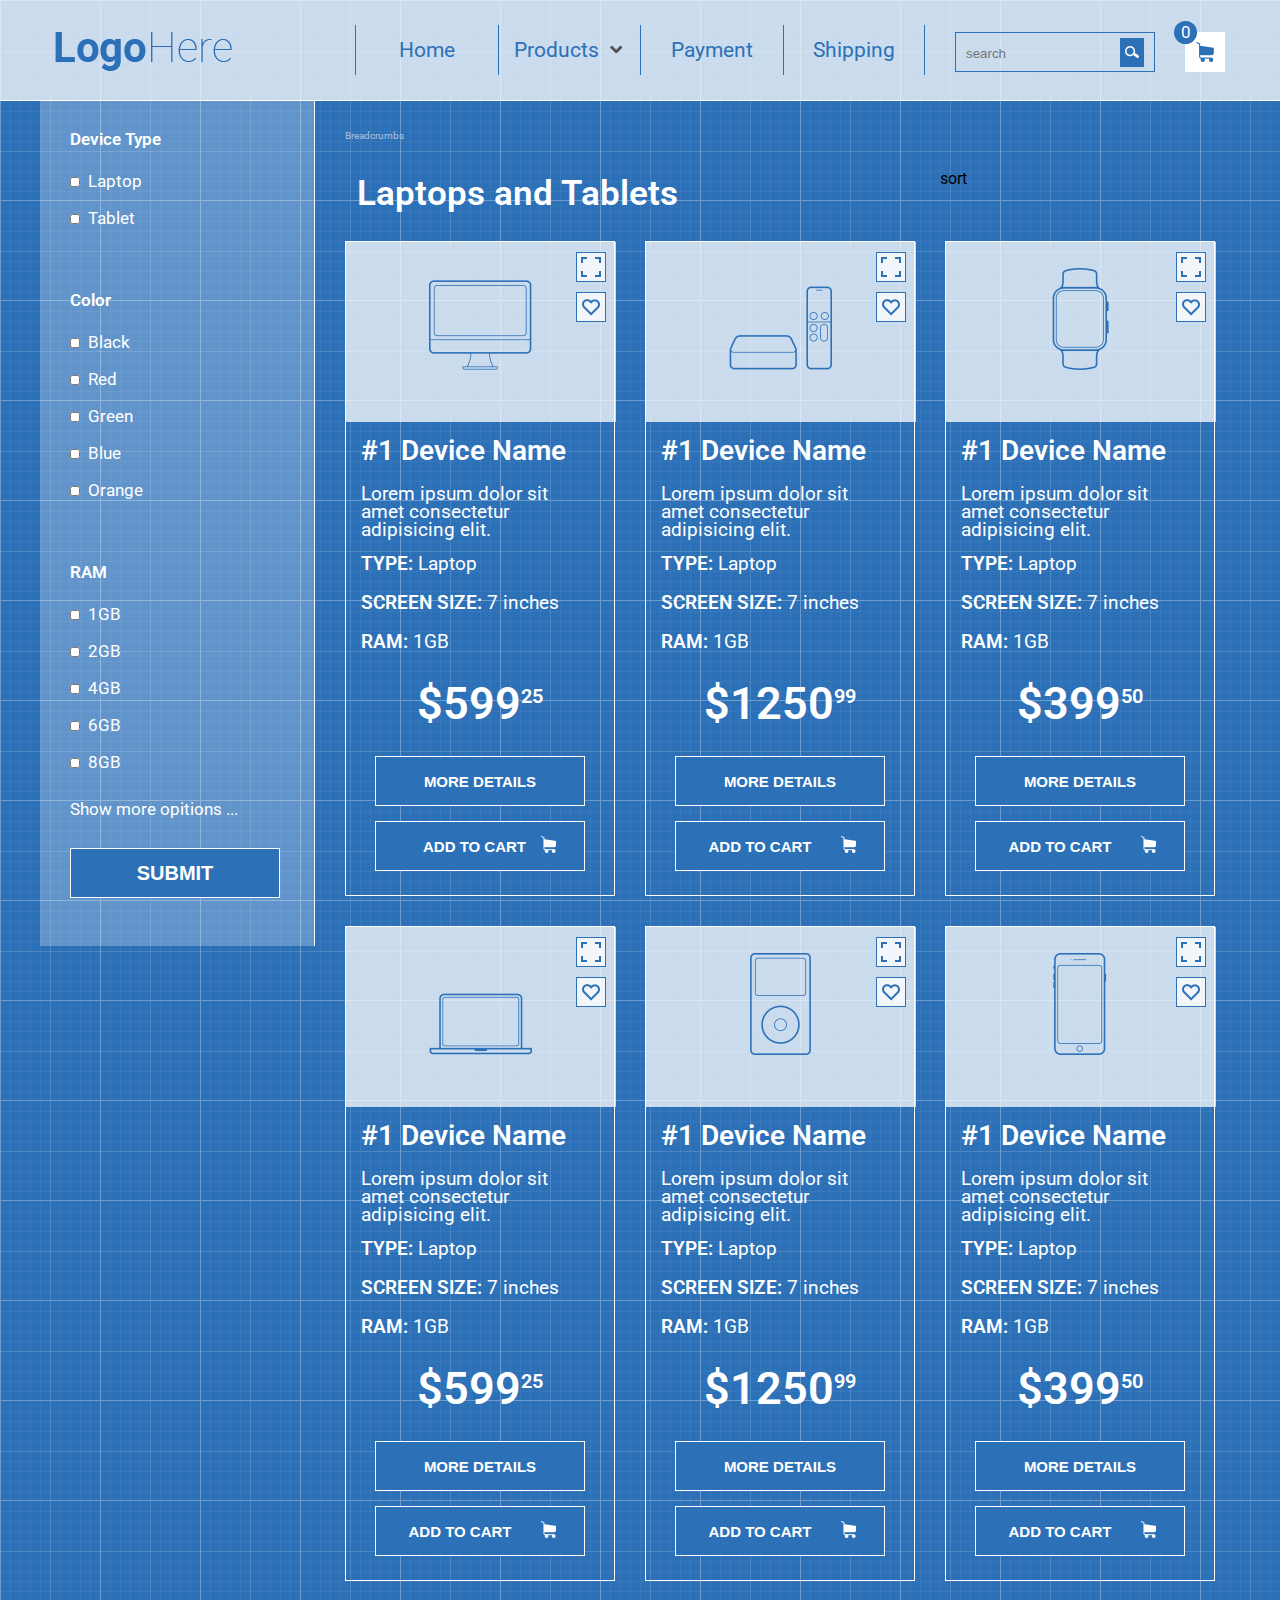
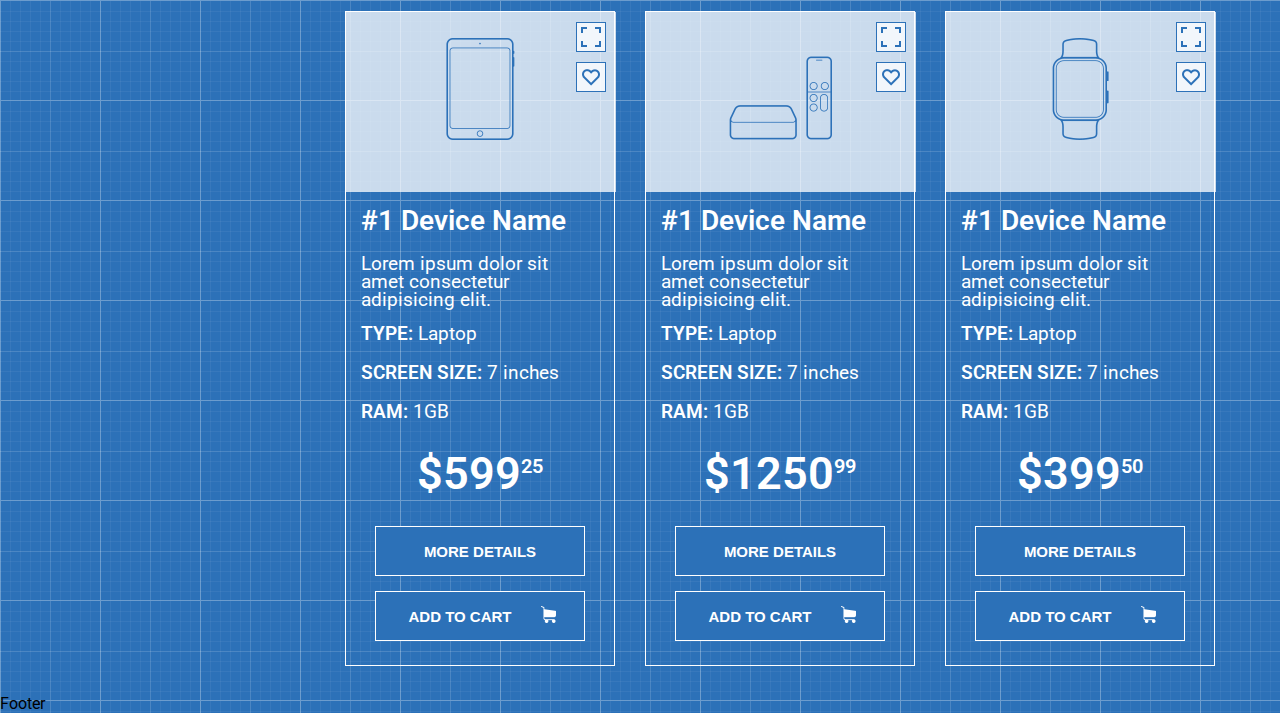
<file: shop-project/index.html>
<!DOCTYPE html>
<html lang="en">
  <head>
    <meta charset="UTF-8" />
    <meta name="viewport" content="width=device-width, initial-scale=1.0" />
    <title>Shop-project</title>
    <link rel="stylesheet" href="reset.css" />
    <link rel="stylesheet" href="style.css" />
    <link
      href="https://fonts.googleapis.com/css2?family=Roboto:wght@300;700&display=swap"
      rel="stylesheet"
    />
  </head>
  <body>
    <header class="header">
      <div class="container">
        <div class="row">
          <div class="col-md-3">
            <div class="logo">
              <a href="">
                <img src="img/icon (3).png" alt="" />
              </a>
            </div>
          </div>
          <div class="col-md-6">
            <nav>
              <ul class="menu">
                <li><a href="#">Home </a></li>
                <li>
                  <a href="#"
                    >Products
                    <span class="arrow"
                      ><img
                        src="img/iconfinder_arrow-down-01_186411.png"
                        alt=""
                    /></span>
                  </a>
                  <ul class="sub-menu-list">
                    <li>
                      <a href="#" class="sub-menu-link">Lorem ipsum dolor</a>
                    </li>
                    <li><a href="#" class="sub-menu-link">Sit amet</a></li>
                    <li>
                      <a href="#" class="sub-menu-link"
                        >Consectetur adipisicing</a
                      >
                    </li>
                    <li>
                      <a href="#" class="sub-menu-link">Tempor incididunt</a>
                    </li>
                    <li>
                      <a href="#" class="sub-menu-link">Dolore magna aliqua</a>
                    </li>
                    <li>
                      <a href="#" class="sub-menu-link"
                        >Ut enim ad minim veniam</a
                      >
                    </li>
                    <li><a href="#" class="sub-menu-link">Quis nostrud</a></li>
                  </ul>
                </li>
                <li><a href="#">Payment </a></li>
                <li><a href="#">Shipping </a></li>
              </ul>
            </nav>
          </div>
          <div class="col-md-3">
            <div class="form">
              <form action="">
                <input type="search" placeholder="search" />
                <a href="#" class="icon_4p"
                  ><img src="img/icon (4).png" alt=""
                /></a>
              </form>
            </div>
            <div class="basket"><span class="number">0</span></div>
          </div>
        </div>
      </div>
    </header>
    <main class="main">
      <div class="container">
        <div class="row">
          <div class="col-md-3-main">
            <div class="device">
              <h4 class="h-4-main">Device Type</h4>
              <ul class="main-ul">
                <li>
                  <input type="checkbox" id="check1" class="main-check" />
                  <label for="check1">Laptop</label>
                </li>
                <li>
                  <input type="checkbox" id="check2" class="main-check" />
                  <label for="check2">Tablet</label>
                </li>
              </ul>
              <h4 class="h-4-main-m">Color</h4>
              <ul class="main-ul">
                <li>
                  <input type="checkbox" id="check3" class="main-check" />
                  <label for="check3">Black</label>
                </li>
                <li>
                  <input type="checkbox" id="check4" class="main-check" />
                  <label for="check4">Red</label>
                </li>
                <li>
                  <input type="checkbox" id="check5" class="main-check" />
                  <label for="check5">Green</label>
                </li>
                <li>
                  <input type="checkbox" id="check6" class="main-check" />
                  <label for="check6">Blue</label>
                </li>
                <li>
                  <input type="checkbox" id="check7" class="main-check" />
                  <label for="check7">Orange</label>
                </li>
              </ul>
              <h4 class="h-4-main-m">RAM</h4>
              <ul class="main-ul">
                <li>
                  <input type="checkbox" id="check8" class="main-check" />
                  <label for="check8">1GB</label>
                </li>
                <li>
                  <input type="checkbox" id="check9" class="main-check" />
                  <label for="check9">2GB</label>
                </li>
                <li>
                  <input type="checkbox" id="check10" class="main-check" />
                  <label for="check10">4GB</label>
                </li>
                <li>
                  <input type="checkbox" id="check11" class="main-check" />
                  <label for="check11">6GB</label>
                </li>
                <li>
                  <input type="checkbox" id="check12" class="main-check" />
                  <label for="check12">8GB</label>
                </li>
              </ul>
              <p class="main-p">Show more opitions ...</p>
              <form class="main-form" action="">
                <input type="submit" value="SUBMIT" class="main-sub" />
              </form>
            </div>
          </div>
          <div class="col-md-9-main">
            <div class="row">
              <div class="col-md-12">Breadcrumbs</div>
            </div>
            <div class="row">
              <div class="col-md-8">
                <h2 class="h2-main">Laptops and Tablets</h2>
              </div>
              <div class="col-md-4">
                sort
              </div>
            </div>
            <div class="row product-container">
              <div class="col-md-4">
                <div class="prodact">
                  <div class="prodact-img">
                    <img src="img/icon-menu(1).png" alt="" />
                    <div class="light-box"></div>
                    <div class="like-box"></div>
                  </div>
                  <div class="product-body">
                    <h3 class="h3-main">#1 Device Name</h3>
                    <div class="product-descriptoin">
                      Lorem ipsum dolor sit <br />
                      amet consectetur<br />
                      adipisicing elit.
                    </div>
                    <div class="product-ficture">
                      <p class="main-p-2">
                        <span class="main-span">TYPE:</span> Laptop
                      </p>
                      <p class="main-p-2">
                        <span class="main-span">SCREEN SIZE:</span> 7 inches
                      </p>
                      <p class="main-p-2">
                        <span class="main-span">RAM:</span> 1GB
                      </p>
                    </div>
                    <div class="product-price">
                      <p class="main-p-3">$599<sup class="sup-main">25</sup></p>
                    </div>
                    <div class="btn">
                      <button class="btn-more-details">MORE DETAILS</button>
                      <button class="btn-add-to-cart">
                        <span class="add-to-cart">ADD TO CART</span>
                        <div class="img-cart"></div>
                      </button>
                    </div>
                  </div>
                </div>
              </div>
              <div class="col-md-4">
                <div class="prodact">
                  <div class="prodact-img">
                    <img src="img/icon-menu(2).png" alt="" />
                    <div class="light-box"></div>
                    <div class="like-box"></div>
                  </div>
                  <div class="product-body">
                    <h3 class="h3-main">#1 Device Name</h3>
                    <div class="product-descriptoin">
                      Lorem ipsum dolor sit <br />
                      amet consectetur<br />
                      adipisicing elit.
                    </div>
                    <div class="product-ficture">
                      <p class="main-p-2">
                        <span class="main-span">TYPE:</span> Laptop
                      </p>
                      <p class="main-p-2">
                        <span class="main-span">SCREEN SIZE:</span> 7 inches
                      </p>
                      <p class="main-p-2">
                        <span class="main-span">RAM:</span> 1GB
                      </p>
                    </div>
                    <div class="product-price">
                      <p class="main-p-3">
                        $1250<sup class="sup-main">99</sup>
                      </p>
                    </div>
                    <div class="btn">
                      <button class="btn-more-details">MORE DETAILS</button>
                      <button class="btn-add-to-cart">
                        ADD TO CART
                        <div class="img-cart"></div>
                      </button>
                    </div>
                  </div>
                </div>
              </div>
              <div class="col-md-4">
                <div class="prodact">
                  <div class="prodact-img">
                    <img src="img/icon-menu(3).png" alt="" />
                    <div class="light-box"></div>
                    <div class="like-box"></div>
                  </div>
                  <div class="product-body">
                    <h3 class="h3-main">#1 Device Name</h3>
                    <div class="product-descriptoin">
                      Lorem ipsum dolor sit <br />
                      amet consectetur<br />
                      adipisicing elit.
                    </div>
                    <div class="product-ficture">
                      <p class="main-p-2">
                        <span class="main-span">TYPE:</span> Laptop
                      </p>
                      <p class="main-p-2">
                        <span class="main-span">SCREEN SIZE:</span> 7 inches
                      </p>
                      <p class="main-p-2">
                        <span class="main-span">RAM:</span> 1GB
                      </p>
                    </div>
                    <div class="product-price">
                      <p class="main-p-3">$399<sup class="sup-main">50</sup></p>
                    </div>
                    <div class="btn">
                      <button class="btn-more-details">MORE DETAILS</button>
                      <button class="btn-add-to-cart">
                        ADD TO CART
                        <div class="img-cart"></div>
                      </button>
                    </div>
                  </div>
                </div>
              </div>
              <div class="col-md-4">
                <div class="prodact">
                  <div class="prodact-img">
                    <img src="img/icon-menu(4).png" alt="" />
                    <div class="light-box"></div>
                    <div class="like-box"></div>
                  </div>
                  <div class="product-body">
                    <h3 class="h3-main">#1 Device Name</h3>
                    <div class="product-descriptoin">
                      Lorem ipsum dolor sit <br />
                      amet consectetur<br />
                      adipisicing elit.
                    </div>
                    <div class="product-ficture">
                      <p class="main-p-2">
                        <span class="main-span">TYPE:</span> Laptop
                      </p>
                      <p class="main-p-2">
                        <span class="main-span">SCREEN SIZE:</span> 7 inches
                      </p>
                      <p class="main-p-2">
                        <span class="main-span">RAM:</span> 1GB
                      </p>
                    </div>
                    <div class="product-price">
                      <p class="main-p-3">$599<sup class="sup-main">25</sup></p>
                    </div>
                    <div class="btn">
                      <button class="btn-more-details">MORE DETAILS</button>
                      <button class="btn-add-to-cart">
                        ADD TO CART
                        <div class="img-cart"></div>
                      </button>
                    </div>
                  </div>
                </div>
              </div>
              <div class="col-md-4">
                <div class="prodact">
                  <div class="prodact-img">
                    <img src="img/icon-menu(5).png" alt="" />
                    <div class="light-box"></div>
                    <div class="like-box"></div>
                  </div>
                  <div class="product-body">
                    <h3 class="h3-main">#1 Device Name</h3>
                    <div class="product-descriptoin">
                      Lorem ipsum dolor sit <br />
                      amet consectetur<br />
                      adipisicing elit.
                    </div>
                    <div class="product-ficture">
                      <p class="main-p-2">
                        <span class="main-span">TYPE:</span> Laptop
                      </p>
                      <p class="main-p-2">
                        <span class="main-span">SCREEN SIZE:</span> 7 inches
                      </p>
                      <p class="main-p-2">
                        <span class="main-span">RAM:</span> 1GB
                      </p>
                    </div>
                    <div class="product-price">
                      <p class="main-p-3">
                        $1250<sup class="sup-main">99</sup>
                      </p>
                    </div>
                    <div class="btn">
                      <button class="btn-more-details">MORE DETAILS</button>
                      <button class="btn-add-to-cart">
                        ADD TO CART
                        <div class="img-cart"></div>
                      </button>
                    </div>
                  </div>
                </div>
              </div>
              <div class="col-md-4">
                <div class="prodact">
                  <div class="prodact-img">
                    <img src="img/icon-menu(6).png" alt="" />
                    <div class="light-box"></div>
                    <div class="like-box"></div>
                  </div>
                  <div class="product-body">
                    <h3 class="h3-main">#1 Device Name</h3>
                    <div class="product-descriptoin">
                      Lorem ipsum dolor sit <br />
                      amet consectetur<br />
                      adipisicing elit.
                    </div>
                    <div class="product-ficture">
                      <p class="main-p-2">
                        <span class="main-span">TYPE:</span> Laptop
                      </p>
                      <p class="main-p-2">
                        <span class="main-span">SCREEN SIZE:</span> 7 inches
                      </p>
                      <p class="main-p-2">
                        <span class="main-span">RAM:</span> 1GB
                      </p>
                    </div>
                    <div class="product-price">
                      <p class="main-p-3">$399<sup class="sup-main">50</sup></p>
                    </div>
                    <div class="btn">
                      <button class="btn-more-details">MORE DETAILS</button>
                      <button class="btn-add-to-cart">
                        ADD TO CART
                        <div class="img-cart"></div>
                      </button>
                    </div>
                  </div>
                </div>
              </div>
              <div class="col-md-4">
                <div class="prodact">
                  <div class="prodact-img">
                    <img src="img/icon-menu(7).png" alt="" />
                    <div class="light-box"></div>
                    <div class="like-box"></div>
                  </div>
                  <div class="product-body">
                    <h3 class="h3-main">#1 Device Name</h3>
                    <div class="product-descriptoin">
                      Lorem ipsum dolor sit <br />
                      amet consectetur<br />
                      adipisicing elit.
                    </div>
                    <div class="product-ficture">
                      <p class="main-p-2">
                        <span class="main-span">TYPE:</span> Laptop
                      </p>
                      <p class="main-p-2">
                        <span class="main-span">SCREEN SIZE:</span> 7 inches
                      </p>
                      <p class="main-p-2">
                        <span class="main-span">RAM:</span> 1GB
                      </p>
                    </div>
                    <div class="product-price">
                      <p class="main-p-3">$599<sup class="sup-main">25</sup></p>
                    </div>
                    <div class="btn">
                      <button class="btn-more-details">MORE DETAILS</button>
                      <button class="btn-add-to-cart">
                        ADD TO CART
                        <div class="img-cart"></div>
                      </button>
                    </div>
                  </div>
                </div>
              </div>
              <div class="col-md-4">
                <div class="prodact">
                  <div class="prodact-img">
                    <img src="img/icon-menu(8).png" alt="" />
                    <div class="light-box"></div>
                    <div class="like-box"></div>
                  </div>
                  <div class="product-body">
                    <h3 class="h3-main">#1 Device Name</h3>
                    <div class="product-descriptoin">
                      Lorem ipsum dolor sit <br />
                      amet consectetur<br />
                      adipisicing elit.
                    </div>
                    <div class="product-ficture">
                      <p class="main-p-2">
                        <span class="main-span">TYPE:</span> Laptop
                      </p>
                      <p class="main-p-2">
                        <span class="main-span">SCREEN SIZE:</span> 7 inches
                      </p>
                      <p class="main-p-2">
                        <span class="main-span">RAM:</span> 1GB
                      </p>
                    </div>
                    <div class="product-price">
                      <p class="main-p-3">
                        $1250<sup class="sup-main">99</sup>
                      </p>
                    </div>
                    <div class="btn">
                      <button class="btn-more-details">MORE DETAILS</button>
                      <button class="btn-add-to-cart">
                        ADD TO CART
                        <div class="img-cart"></div>
                      </button>
                    </div>
                  </div>
                </div>
              </div>
              <div class="col-md-4">
                <div class="prodact">
                  <div class="prodact-img">
                    <img src="img/icon-menu(9).png" alt="" />
                    <div class="light-box"></div>
                    <div class="like-box"></div>
                  </div>
                  <div class="product-body">
                    <h3 class="h3-main">#1 Device Name</h3>
                    <div class="product-descriptoin">
                      Lorem ipsum dolor sit <br />
                      amet consectetur<br />
                      adipisicing elit.
                    </div>
                    <div class="product-ficture">
                      <p class="main-p-2">
                        <span class="main-span">TYPE:</span> Laptop
                      </p>
                      <p class="main-p-2">
                        <span class="main-span">SCREEN SIZE:</span> 7 inches
                      </p>
                      <p class="main-p-2">
                        <span class="main-span">RAM:</span> 1GB
                      </p>
                    </div>
                    <div class="product-price">
                      <p class="main-p-3">$399<sup class="sup-main">50</sup></p>
                    </div>
                    <div class="btn">
                      <button class="btn-more-details">MORE DETAILS</button>
                      <button class="btn-add-to-cart">
                        ADD TO CART
                        <div class="img-cart"></div>
                      </button>
                    </div>
                  </div>
                </div>
              </div>
            </div>
          </div>
        </div>
      </div>
    </main>
    <footer class="footer">Footer</footer>
  </body>
</html>
</file>
<file: shop-project/style.css>
* {
  box-sizing: border-box;
}
body {
  font-family: "Roboto", sans-serif;
  background-image: url("img/patt.png");
}
.container {
  width: 1200px;
  margin: 0 auto;
  padding-left: 15px;
  padding-right: 15px;
}
.row {
  margin-left: -15px;
  margin-right: -15px;
}
.row:after,
.menu:after {
  content: "";
  display: block;
  clear: both;
}
.col-md-3 {
  width: 25%;
}
.col-md-6 {
  width: 50%;
}
[class*="col-"] {
  float: left;
  padding-left: 15px;
  padding-right: 15px;
}
.header {
  padding: 25px 0;
  background-color: rgba(255, 255, 255, 0.75);
  border-bottom: 1px solid #fff;
}
.logo {
  margin-top: 7px;
}
.menu li {
  width: 25%;
  float: left;
  border-left: 1px solid #2c71b8;
  position: relative;
}
.menu li:last-child {
  border-right: 1px solid #2c71b8;
}
.menu a {
  display: block;
  height: 50px;
  text-decoration: none;
  text-align: center;
  line-height: 50px;
  color: #2c71b8;
  font-size: 21px;
}
.menu a:hover {
  background-color: #2c71b8;
  color: #fff;
}
.form {
  border: #2c71b8 1px solid;
  width: 200px;
  height: 40px;
  margin-top: 7px;
  float: left;
}
input {
  border: 0px;
  background-color: transparent;
  outline: none;
  width: 160px;
  height: 40px;
  padding: 0px 10px;
}
.icon_4p {
  background-color: #2c71b8;
  padding: 5px;
}

.number {
  position: absolute;
  top: 21px;
  margin-left: -11px;
  min-width: 23px;
  height: 23px;
  padding: 1px 2px;
  font-size: 17px;
  line-height: 21px;
  color: #fff;
  text-align: center;
  background: #2c71b8;
  border-radius: 50%;
  z-index: 10;
}
.basket {
  width: 40px;
  height: 40px;
  background-image: url(img/cart.png);
  background-color: #fff;
  background-repeat: no-repeat;
  background-position: center;
  float: left;
  line-height: 45px;
  margin-top: 7px;
  margin-left: 30px;
}
.sub-menu-list {
  display: none;
  margin-left: -1px;
  position: absolute;
  background-color: #2c71b8;
}
.sub-menu-list li {
  float: none;
  min-width: 286px;
  border: none;
}
.sub-menu-list li:hover {
  cursor: pointer;
}
.sub-menu-list a {
  color: #fff;
  text-align: left;
  padding: 5px 10px;
}
.sub-menu-list a:hover {
  background-color: #fff;
  color: #2c71b8;
}
.menu > li:hover .sub-menu-list {
  display: block;
  margin-left: -1px;
}
li:hover a {
  background-color: #2c71b8;
  color: #fff;
}
.arrow {
  padding-left: 4px;
}
.col-md-3-main {
  width: 25%;
  border-right: 1px solid #fff;
  width: 275px;
  height: 845px;
  padding: 30px;
  background-color: rgba(255, 255, 255, 0.25);
  font-size: 17px;
}
.col-md-9-main {
  width: 77%;
}
.col-md-12 {
  width: 100%;
  color: #acc1de;
  font-size: 10px;
  padding: 30px;
}
.col-md-8 {
  width: 66%;
}
.col-md-4 {
  padding-bottom: 30px;
  /*width: 30%;
  margin: 30px 0px 0px 30px;
  */
}
.device {
  color: #fff;
}
.main-ul {
  list-style: square outside;
  margin-left: 18px;
}
.main-ul > li {
  margin-bottom: 20px;
}
.h-4-main {
  font-weight: 600;
  margin-bottom: 25px;
}
.h-4-main-m {
  font-weight: 600;
  margin-bottom: 25px;
  margin-top: 65px;
}
.main-sub {
  text-align: center;
  width: 210px;
  height: 50px;
  border: 1px solid #fff;
  background-color: #2c71b8;
  color: #fff;
  font-size: 20px;
  font-weight: 600;
}
.main-p {
  margin: 30px 0px;
}

.h2-main {
  font-weight: 600;
  font-size: 35px;
  color: #fff;
  margin: 5px 0px 30px 27px;
}
.prodact {
  width: 270px;
  height: 655px;
  border: 1px solid #fff;
  /*margin: 31px 15px 30px 25px;*/
}
.prodact-img {
  width: 270px;
  height: 180px;
  text-align: center;
  line-height: 245px;
  background-color: rgba(255, 255, 255, 0.75);
}
.light-box {
  width: 30px;
  height: 30px;
  background-image: url(img/bord.png);
  background-color: rgba(255, 255, 255, 0.75);
  background-repeat: no-repeat;
  background-position: center;
  float: right;
  margin: 10px 10px 10px -38px;
  border: 1px solid #2c71b8;
}
.light-box:hover {
  width: 30px;
  height: 30px;
  background-image: url(img/bgbord.png);
  background-color: #2c71b8;
  background-repeat: no-repeat;
  background-position: center;
  float: right;
  margin: 10px 10px 10px -38px;
}
.like-box {
  width: 30px;
  height: 30px;
  background-image: url(img/like.png);
  background-color: rgba(255, 255, 255, 0.75);
  background-repeat: no-repeat;
  background-position: center;
  float: right;
  margin: 50px 8px 10px -38px;
  border: 1px solid #2c71b8;
}
.like-box:hover {
  width: 30px;
  height: 30px;
  background-image: url(img/bglike.png);
  background-color: #2c71b8;
  background-repeat: no-repeat;
  background-position: center;
  float: right;
  margin: 50px 8px 10px -38px;
}
.h3-main {
  font-weight: 600;
  font-size: 28px;
  color: #fff;
  margin-bottom: 20px;
  margin: 15px 35px 19px 15px;
}
.product-descriptoin {
  font-size: 19px;
  color: #fff;
  line-height: initial;
  line-height: 18px;
  margin: 20px 54px 15px 15px;
}
.product-ficture {
  font-size: 19px;
  color: #fff;
  margin-bottom: 20px;
}
.main-span {
  font-weight: 600;
}
.main-p-2 {
  font-size: 19px;
  color: #fff;
  margin: 0px 0px 20px 15px;
}
.main-p-3 {
  font-size: 45px;
  font-weight: 600;
  color: #fff;
  text-align: center;
  margin: 30px 0px 30px 0px;
}
.sup-main {
  vertical-align: super;
  font-size: 20px;
}
.btn-more-details {
  width: 210px;
  height: 50px;
  border: 1px solid #fff;
  background-color: #2c71b8;
  color: #fff;
  font-size: 15px;
  font-weight: 700;
  margin-bottom: 15px;
}
.btn-more-details:hover {
  background-color: rgba(255, 255, 255, 0.75);
}
.btn-add-to-cart {
  width: 210px;
  height: 50px;
  border: 1px solid #fff;
  background-color: #2c71b8;
  color: #fff;
  font-size: 15px;
  font-weight: 700;
}
.btn-add-to-cart:hover {
  background-color: rgba(255, 255, 255, 0.75);
}
.img-cart {
  width: 20px;
  height: 20px;
  background-image: url(img/bgcart.png);
  background-color: #2c71b8;
  background-repeat: no-repeat;
  background-position: center;
  float: right;
  margin: -3px 20px 0px 0px;
}

.btn {
  text-align: center;
}
.add-to-cart {
  margin-right: -29px;
}
.product-container {
  padding-left: 15px;
}
.main-check {
  position: absolute;
  width: 10px;
  margin: -11px -18px;
}
label:before {
  content: "";
  display: block;
}
input[type="checkbox"] {
  /*display: none;*/
}
.main-check:checked + label:before {
  background-color: red;
}
/*
.btn-add-to-cart:hover img-cart {
  background-color: rgba(255, 255, 255, 0.75);

}
*/
button:hover div {
  background-color: rgba(255, 255, 255, 0.05);
}
</file>
